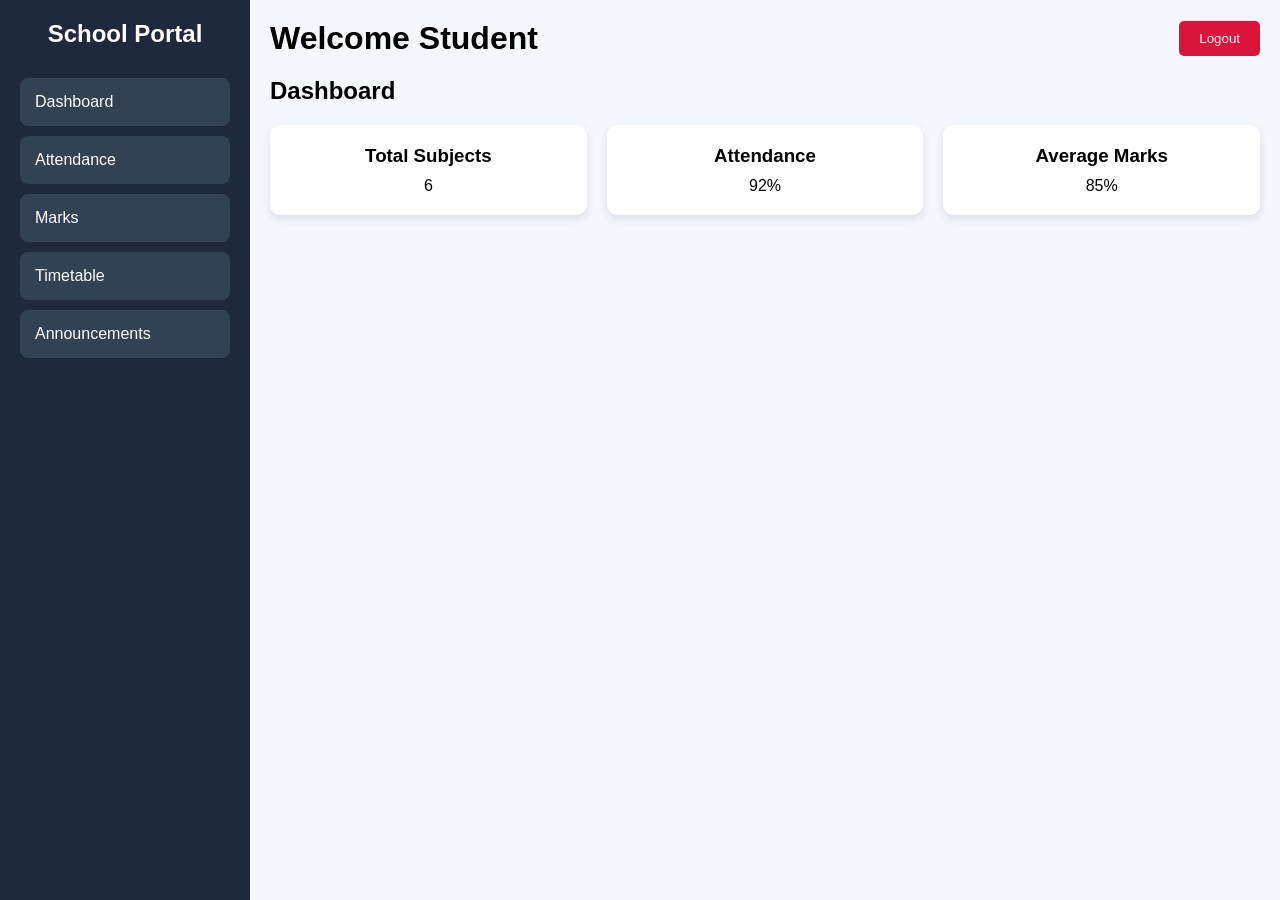
<file: project2/index.html>
<!DOCTYPE html>
<html lang="en">
<head>
    <meta charset="UTF-8">
    <meta name="viewport" content="width=device-width, initial-scale=1.0">
    <title>Smart School Portal</title>
    <link rel="stylesheet" href="index.css">
</head>
<body>

    <div class="container">

    
        <div class="sidebar">
            <h2>School Portal</h2>

            <ul>
                <li onclick="showSection('dashboard')">Dashboard</li>
                <li onclick="showSection('attendance')">Attendance</li>
                <li onclick="showSection('marks')">Marks</li>
                <li onclick="showSection('timetable')">Timetable</li>
                <li onclick="showSection('announcement')">Announcements</li>
            </ul>
        </div>

        
        <div class="main-content">

            <header>
                <h1>Welcome Student</h1>
                <button onclick="logout()">Logout</button>
            </header>

            
            <section id="dashboard" class="content-section active">
                <h2>Dashboard</h2>

                <div class="cards">
                    <div class="card">
                        <h3>Total Subjects</h3>
                        <p>6</p>
                    </div>

                    <div class="card">
                        <h3>Attendance</h3>
                        <p>92%</p>
                    </div>

                    <div class="card">
                        <h3>Average Marks</h3>
                        <p>85%</p>
                    </div>
                </div>
            </section>

            
            <section id="attendance" class="content-section">
                <h2>Attendance</h2>

                <table>
                    <tr>
                        <th>Subject</th>
                        <th>Attendance</th>
                    </tr>

                    <tr>
                        <td>Mathematics</td>
                        <td>95%</td>
                    </tr>

                    <tr>
                        <td>Physics</td>
                        <td>90%</td>
                    </tr>

                    <tr>
                        <td>Computer Science</td>
                        <td>93%</td>
                    </tr>
                </table>
            </section>

            
            <section id="marks" class="content-section">
                <h2>Marks</h2>

                <table>
                    <tr>
                        <th>Subject</th>
                        <th>Marks</th>
                    </tr>

                    <tr>
                        <td>Mathematics</td>
                        <td>88</td>
                    </tr>

                    <tr>
                        <td>Physics</td>
                        <td>82</td>
                    </tr>

                    <tr>
                        <td>Computer Science</td>
                        <td>95</td>
                    </tr>
                </table>
            </section>

            
            <section id="timetable" class="content-section">
                <h2>Timetable</h2>

                <table>
                    <tr>
                        <th>Day</th>
                        <th>Subject</th>
                    </tr>

                    <tr>
                        <td>Monday</td>
                        <td>Mathematics</td>
                    </tr>

                    <tr>
                        <td>Tuesday</td>
                        <td>Physics</td>
                    </tr>

                    <tr>
                        <td>Wednesday</td>
                        <td>Computer Science</td>
                    </tr>
                </table>
            </section>

        
            <section id="announcement" class="content-section">
                <h2>Announcements</h2>

                <div class="announcement-box">
                    <p>Mid Semester Exams will start from next Monday.</p>
                    <p>Project submission deadline is 20th June.</p>
                    <p>Annual Sports Day registrations are open.</p>
                </div>
            </section>

        </div>
    </div>

    <script src="script.js"></script>
</body>
</html>
</file>
<file: project2/index.css>
* {
    margin: 0;
    padding: 0;
    box-sizing: border-box;
    font-family: Arial, sans-serif;
}

body {
    background: #f4f7fc;
}

.container {
    display: flex;
    min-height: 100vh;
}

.sidebar {
    width: 250px;
    background: #1e293b;
    color: white;
    padding: 20px;
}

.sidebar h2 {
    text-align: center;
    margin-bottom: 30px;
}

.sidebar ul {
    list-style: none;
}

.sidebar ul li {
    padding: 15px;
    margin: 10px 0;
    background: #334155;
    border-radius: 8px;
    cursor: pointer;
    transition: 0.3s;
}

.sidebar ul li:hover {
    background: #475569;
}

.main-content {
    flex: 1;
    padding: 20px;
}

header {
    display: flex;
    justify-content: space-between;
    align-items: center;
    margin-bottom: 20px;
}

header button {
    padding: 10px 20px;
    border: none;
    background: crimson;
    color: white;
    border-radius: 5px;
    cursor: pointer;
}

.cards {
    display: flex;
    gap: 20px;
    margin-top: 20px;
}

.card {
    background: white;
    padding: 20px;
    flex: 1;
    border-radius: 10px;
    box-shadow: 0 4px 10px rgba(0,0,0,0.1);
    text-align: center;
}

.card h3 {
    margin-bottom: 10px;
}

.content-section {
    display: none;
}

.content-section.active {
    display: block;
}

.table-container {
    overflow-x: auto;
}

table {
    width: 100%;
    border-collapse: collapse;
    margin-top: 20px;
    background: white;
}

table th,
table td {
    border: 1px solid #ddd;
    padding: 12px;
    text-align: center;
}

table th {
    background: #2563eb;
    color: white;
}

.announcement-box {
    background: white;
    padding: 20px;
    border-radius: 10px;
    margin-top: 20px;
    box-shadow: 0 4px 10px rgba(0,0,0,0.1);
}

.announcement-box p {
    margin-bottom: 15px;
    padding: 10px;
    background: #e0f2fe;
    border-left: 5px solid #0284c7;
}

@media(max-width: 768px) {
    .container {
        flex-direction: column;
    }

    .sidebar {
        width: 100%;
    }

    .cards {
        flex-direction: column;
    }
}
</file>
